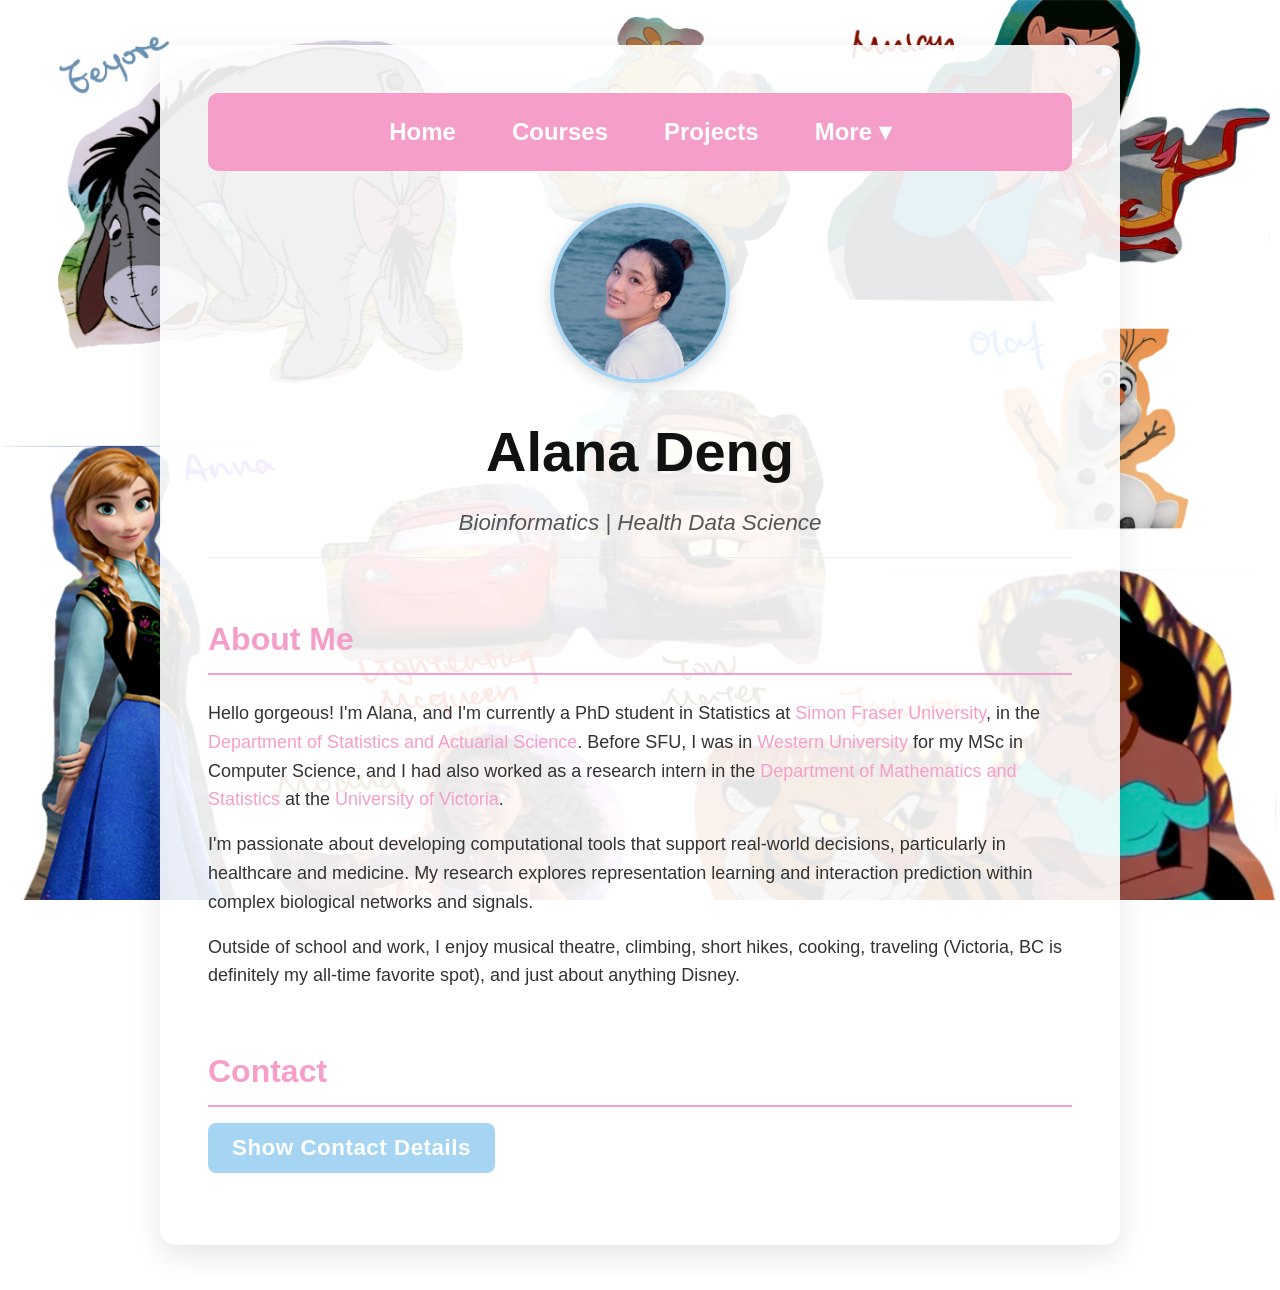
<file: index.html>
<!DOCTYPE html>
<html lang="en">
<head>
    <meta charset="UTF-8" />
    <meta name="viewport" content="width=device-width, initial-scale=1.0" />
    <title>Alana Deng</title>
    <link rel="stylesheet" href="style.css" />
    <link rel="icon" type="image/x-icon" href="assets/logo.ico" />
    <link href="https://fonts.googleapis.com/css2?family=Montserrat:wght@400;700&display=swap" rel="stylesheet">
    <style>
        /* Add CSS to support the contact dynamic change */
        #contact-info {
            max-height: 0;
            overflow: hidden;
            transition: max-height 0.5s ease-out, opacity 0.5s ease-out;
            opacity: 0;
        }

        #contact-info.visible {
            max-height: 100px; /* Adjust based on content height */
            opacity: 1;
            margin-top: 1rem;
        }

        /* Add CSS to support the mobile dropdown dynamic change */
        .dropdown-menu.open {
            display: block;
        }
    </style>
</head>
<body>
    <div class="container">
        <nav>
            <ul class="nav-menu">
                <li><a href="index.html">Home</a></li>
                <li><a href="courses.html">Courses</a></li>
                <li><a href="projects.html">Projects</a></li>
                <li class="dropdown">
                    <a href="javascript:void(0);" onclick="toggleDropdown()">More ▾</a>
                    <ul class="dropdown-menu" id="dropdownMenu">
                        <li><a href="honours.html">Honours and Awards</a></li>
                        <li><a href="links.html">Useful Links</a></li>
                    </ul>
                </li>
            </ul>
        </nav>
        <header>
            <div class="profile-photo">
                <img src="assets/profile.jpg" alt="Alana Deng's photo" />
            </div>
            <h1>Alana Deng</h1>
            <p>Bioinformatics | Health Data Science</p>
        </header>

        <section class="about">
            <h2>About Me</h2>
            <p>
                Hello gorgeous! I'm Alana, and I'm currently a PhD student in Statistics at 
                <a href="https://www.sfu.ca/stat-actsci.html" target="_blank">Simon Fraser University</a>, 
                in the <a href="https://www.sfu.ca/stat-actsci.html" target="_blank">Department of Statistics and Actuarial Science</a>. 
                Before SFU, I was in <a href="https://www.uwo.ca/" target="_blank">Western University</a> for my MSc in Computer Science, and I had also worked as a research intern in the 
                <a href="https://www.uvic.ca/science/math-statistics/" target="_blank">Department of Mathematics and Statistics</a> at the <a href="https://www.uvic.ca/" target="_blank">University of Victoria</a>.
            </p>
            <p>
                I'm passionate about developing computational tools that support real-world decisions, particularly in healthcare and medicine. 
                My research explores representation learning and interaction prediction within complex biological networks and signals.
            </p>
            <p>
                Outside of school and work, I enjoy musical theatre, climbing, short hikes, cooking, traveling 
                (Victoria, BC is definitely my all-time favorite spot), and just about anything Disney.
            </p>
        </section>

        <section class="contact">
            <h2>Contact</h2>
            <button onclick="showContact()">Show Contact Details</button>
            <div id="contact-info">
                <p><img src="assets/email.png" alt="Email" class="icon" /> <a href="mailto:alana_deng@sfu.ca">alana_deng@sfu.ca</a></p>
                <p><img src="assets/linkedin.png" alt="LinkedIn" class="icon" /> <a href="https://www.linkedin.com/in/alana-deng/" target="_blank">LinkedIn</a></p>
            </div>
        </section>
    </div>
    <script src="script.js"></script>
</body>
</html>
</file>
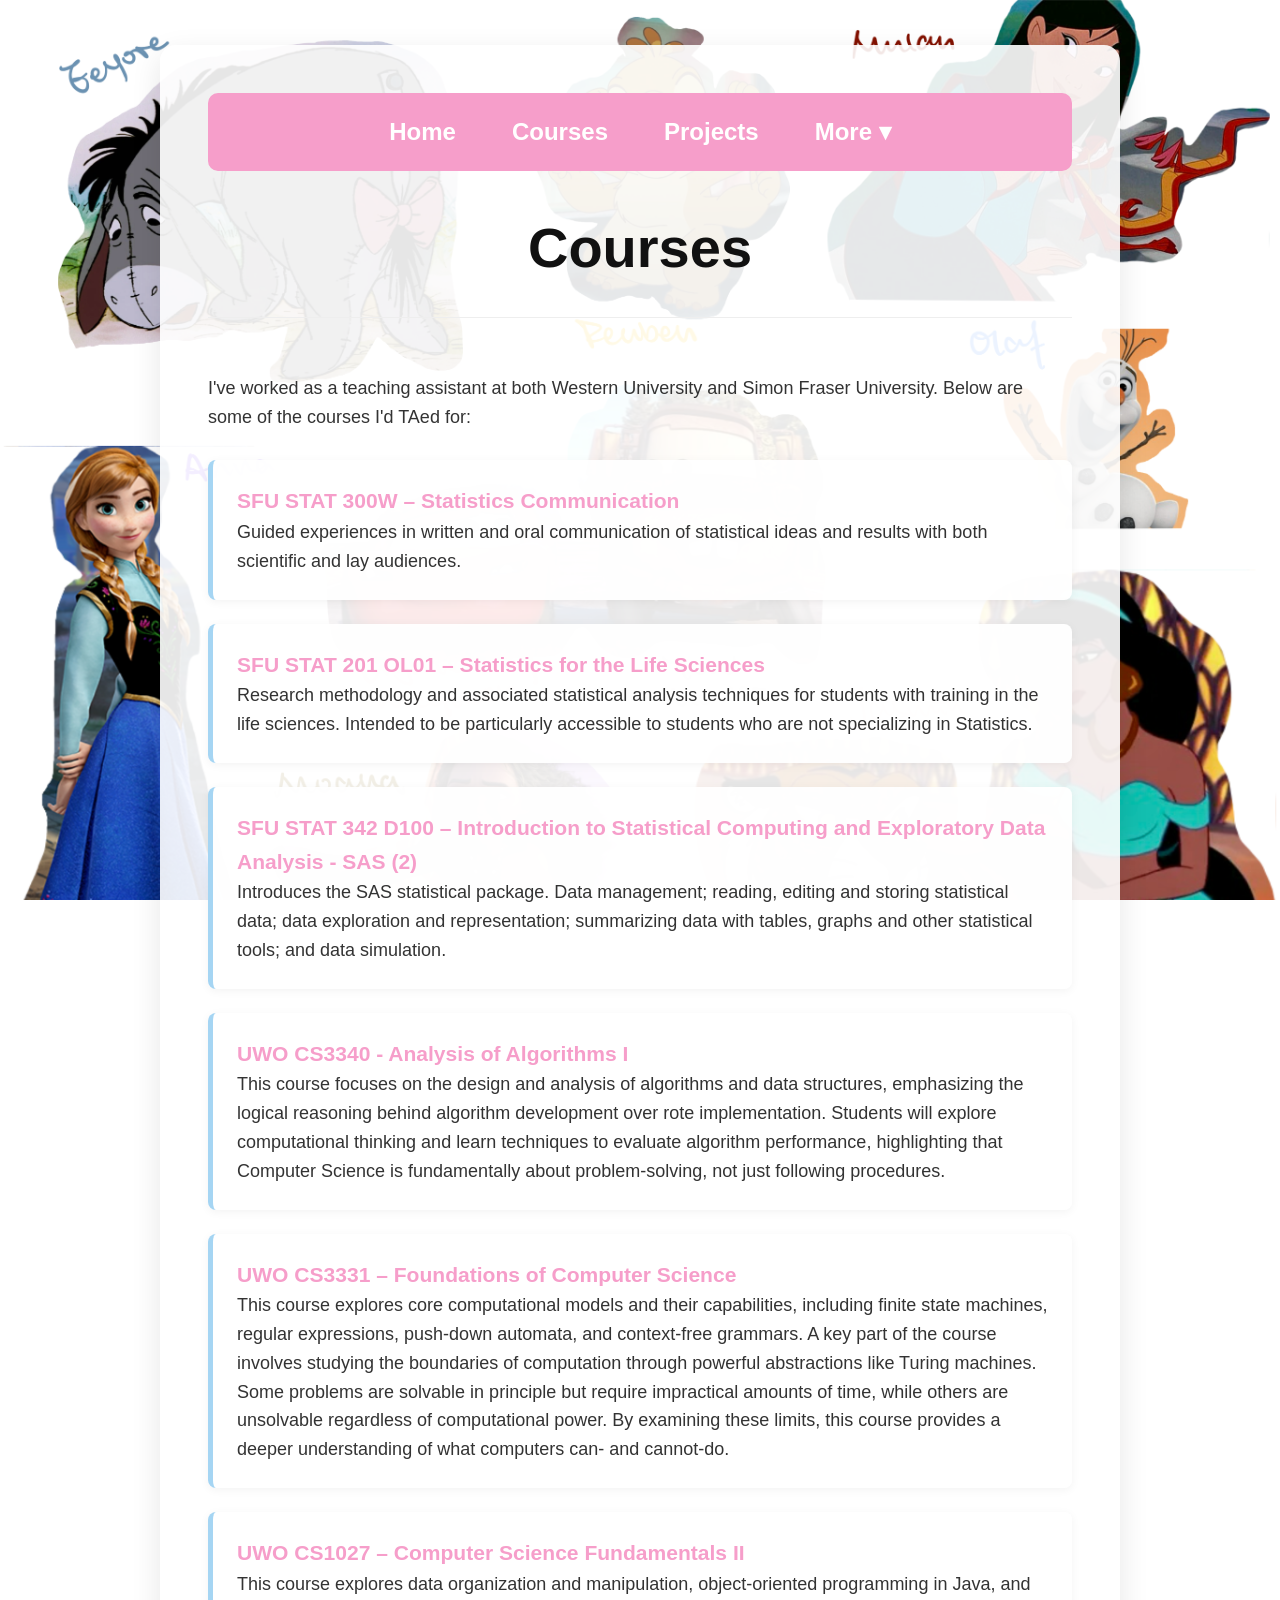
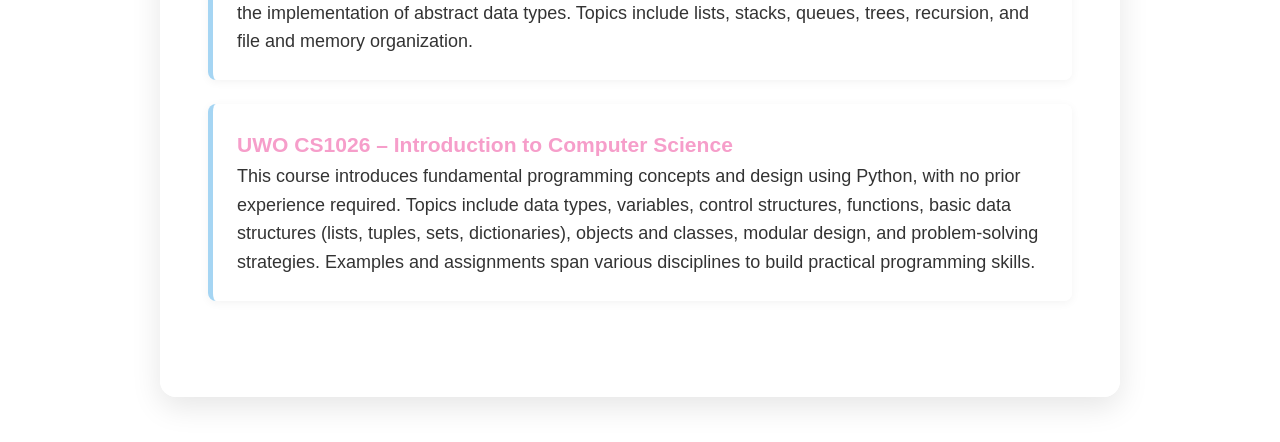
<file: courses.html>
<!DOCTYPE html>
<html lang="en">
<head>
    <meta charset="UTF-8" />
    <meta name="viewport" content="width=device-width, initial-scale=1.0" />
    <title>Courses - Alana Deng</title>
    <link rel="stylesheet" href="style.css" />
    <link rel="icon" type="image/x-icon" href="assets/logo.ico" />
    <link href="https://fonts.googleapis.com/css2?family=Montserrat:wght@400;700&display=swap" rel="stylesheet">
    <style>
        /* Add CSS to support the mobile dropdown dynamic change */
        .dropdown-menu.open {
            display: block;
        }
    </style>
</head>
<body>
    <div class="container"> 
        <nav>
            <ul class="nav-menu">
                <li><a href="index.html">Home</a></li>
                <li><a href="courses.html">Courses</a></li>
                <li><a href="projects.html">Projects</a></li>
                <li class="dropdown">
                <a href="javascript:void(0);" onclick="toggleDropdown()">More ▾</a>
                <ul class="dropdown-menu" id="dropdownMenu">
                    <li><a href="honours.html">Honours and Awards</a></li>
                    <li><a href="links.html">Useful Links</a></li>
                </ul>
                </li>
            </ul>
        </nav>
        <header>
            <h1>Courses</h1>
        </header>
            <section class="ta-experience">
            <p>I've worked as a teaching assistant at both Western University and Simon Fraser University. Below are some of the courses I'd TAed for:</p>
            <br>

            <div class="course-box">
                <h3><a href="https://www.sfu.ca/students/calendar/2026/spring/courses/stat/300w.html" target="_blank">SFU STAT 300W – Statistics Communication</a></h3>
                <p>Guided experiences in written and oral communication of statistical ideas and results with both scientific and lay audiences. </p>
            </div>
                
            <div class="course-box">
                <h3><a href="https://www.sfu.ca/outlines.html?2026/spring/stat/201/ol01" target="_blank">SFU STAT 201 OL01 – Statistics for the Life Sciences</a></h3>
                <p>Research methodology and associated statistical analysis techniques for students with training in the life sciences. Intended to be particularly accessible to students who are not specializing in Statistics.  </p>
            </div>
                
            <div class="course-box">
                <h3><a href="https://www.sfu.ca/outlines.html?2025/fall/stat/342/d100" target="_blank">SFU STAT 342 D100 – Introduction to Statistical Computing and Exploratory Data Analysis - SAS (2)</a></h3>
                <p>Introduces the SAS statistical package. Data management; reading, editing and storing statistical data; data exploration and representation; summarizing data with tables, graphs and other statistical tools; and data simulation. </p>
            </div>


            <div class="course-box">
                <h3><a href="https://www.csd.uwo.ca/misc/outlines/2024-Winter/CS3340B.pdf" target="_blank">UWO CS3340 - Analysis of Algorithms I</a></h3>
                <p>This course focuses on the design and analysis of algorithms and data structures, emphasizing the logical reasoning behind algorithm development over rote implementation. Students will explore computational thinking and learn techniques to evaluate algorithm performance, highlighting that Computer Science is fundamentally about problem-solving, not just following procedures.</p>

            </div>


            <div class="course-box">
                <h3><a href="https://www.csd.uwo.ca/misc/outlines/2024-Fall/CS_3331A_FW24.pdf" target="_blank">UWO CS3331 – Foundations of Computer Science</a></h3>
                <p>This course explores core computational models and their capabilities, including finite state machines, regular expressions, push-down automata, and context-free grammars. A key part of the course involves studying the boundaries of computation through powerful abstractions like Turing machines. Some problems are solvable in principle but require impractical amounts of time, while others are unsolvable regardless of computational power. By examining these limits, this course provides a deeper understanding of what computers can- and cannot-do.</p>
            </div>

                      <div class="course-box">
                <h3><a href="https://www.csd.uwo.ca/misc/outlines/2023-Winter/CS1027-b.pdf" target="_blank">UWO CS1027 – Computer Science Fundamentals II</a></h3>
                <p>This course explores data organization and manipulation, object-oriented programming in Java, and the implementation of abstract data types. Topics include lists, stacks, queues, trees, recursion, and file and memory organization. </p>
            </div>


            <div class="course-box">
                <h3><a href="https://csd.uwo.ca/misc/outlines/2023-Fall/CS-1026A.pdf" target="_blank">UWO CS1026 – Introduction to Computer Science</a></h3>
                <p>This course introduces fundamental programming concepts and design using Python, with no prior experience required. Topics include data types, variables, control structures, functions, basic data structures (lists, tuples, sets, dictionaries), objects and classes, modular design, and problem-solving strategies. Examples and assignments span various disciplines to build practical programming skills. </p>
            </div>

            </section>
    </div>
    <script src="script.js"></script>
</body>
</html>
</file>
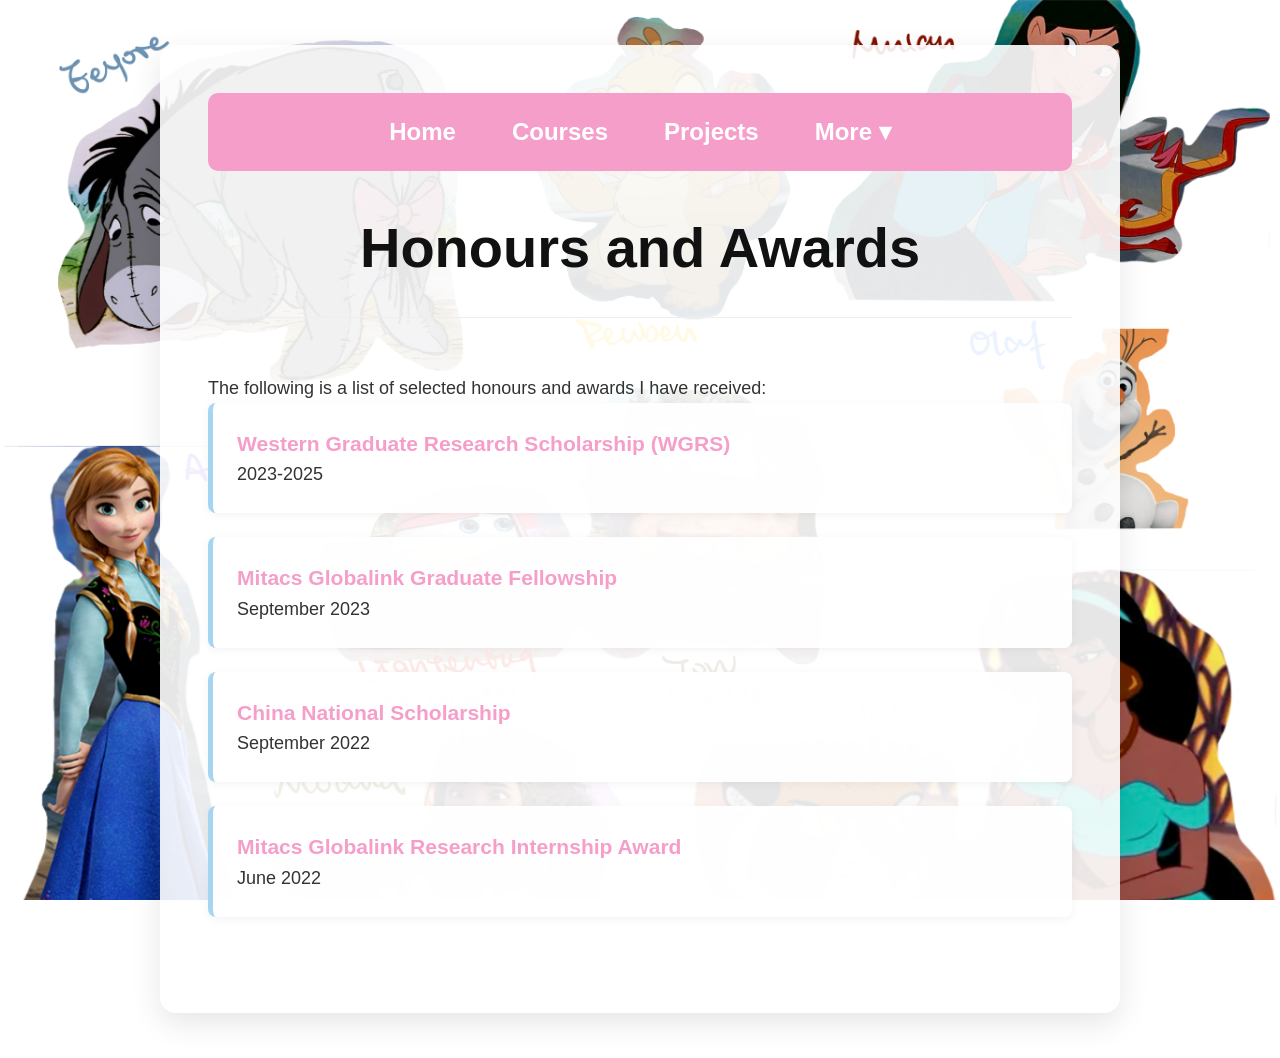
<file: honours.html>
<!DOCTYPE html>
<html lang="en">
<head>
  <meta charset="UTF-8" />
  <meta name="viewport" content="width=device-width, initial-scale=1.0" />
  <title>Honours and Awards - Alana Deng</title>
  <link rel="stylesheet" href="style.css" />
  <link rel="icon" type="image/x-icon" href="assets/logo.ico" />
  <link href="https://fonts.googleapis.com/css2?family=Montserrat:wght@400;700&display=swap" rel="stylesheet"/>
  <style>
    /* ADDED CSS to support the mobile dropdown dynamic change from script.js */
    .dropdown-menu.open {
        display: block;
    }
  </style>
</head>
<body>
  <div class="container">
    <nav>
      <ul class="nav-menu">
        <li><a href="index.html">Home</a></li>
        <li><a href="courses.html">Courses</a></li>
        <li><a href="projects.html">Projects</a></li>
        <li class="dropdown">
          <a href="javascript:void(0);" onclick="toggleDropdown()">More ▾</a>
          
          <ul class="dropdown-menu" id="dropdownMenu">
            <li><a href="honours.html">Honours and Awards</a></li>
            <li><a href="links.html">Useful Links</a></li>
          </ul>
        </li>
      </ul>
    </nav>

    <header>
      <h1>Honours and Awards</h1>
    </header>

    <section class="honours-list">
      <p>The following is a list of selected honours and awards I have received:</p>

      <div class="award-entry">
        <h3><a href="https://grad.uwo.ca/finances/western_funding/wgrs/index.html" target="_blank">Western Graduate Research Scholarship (WGRS)</a></h3>
        <p>2023-2025</p>
      </div>

      <div class="award-entry">
        <h3><a href="https://www.mitacs.ca/en/programs/globalink/globalink-graduate-fellowship" target="_blank">Mitacs Globalink Graduate Fellowship</a></h3>
        <p>September 2023</p>
      </div>

      <div class="award-entry">
         <h3><a href="http://www.china.org.cn/english/MATERIAL/32983.htm" target="_blank">China National Scholarship</a></h3>
        <p>September 2022</p>
      </div>

      <div class="award-entry">
        <h3><a href="https://www.mitacs.ca/en/programs/globalink/globalink-research-internship" target="_blank">Mitacs Globalink Research Internship Award</a></h3>
        <p>June 2022</p>
      </div>
    </section>
  </div>
  <script src="script.js"></script>
</body>
</html>
</file>
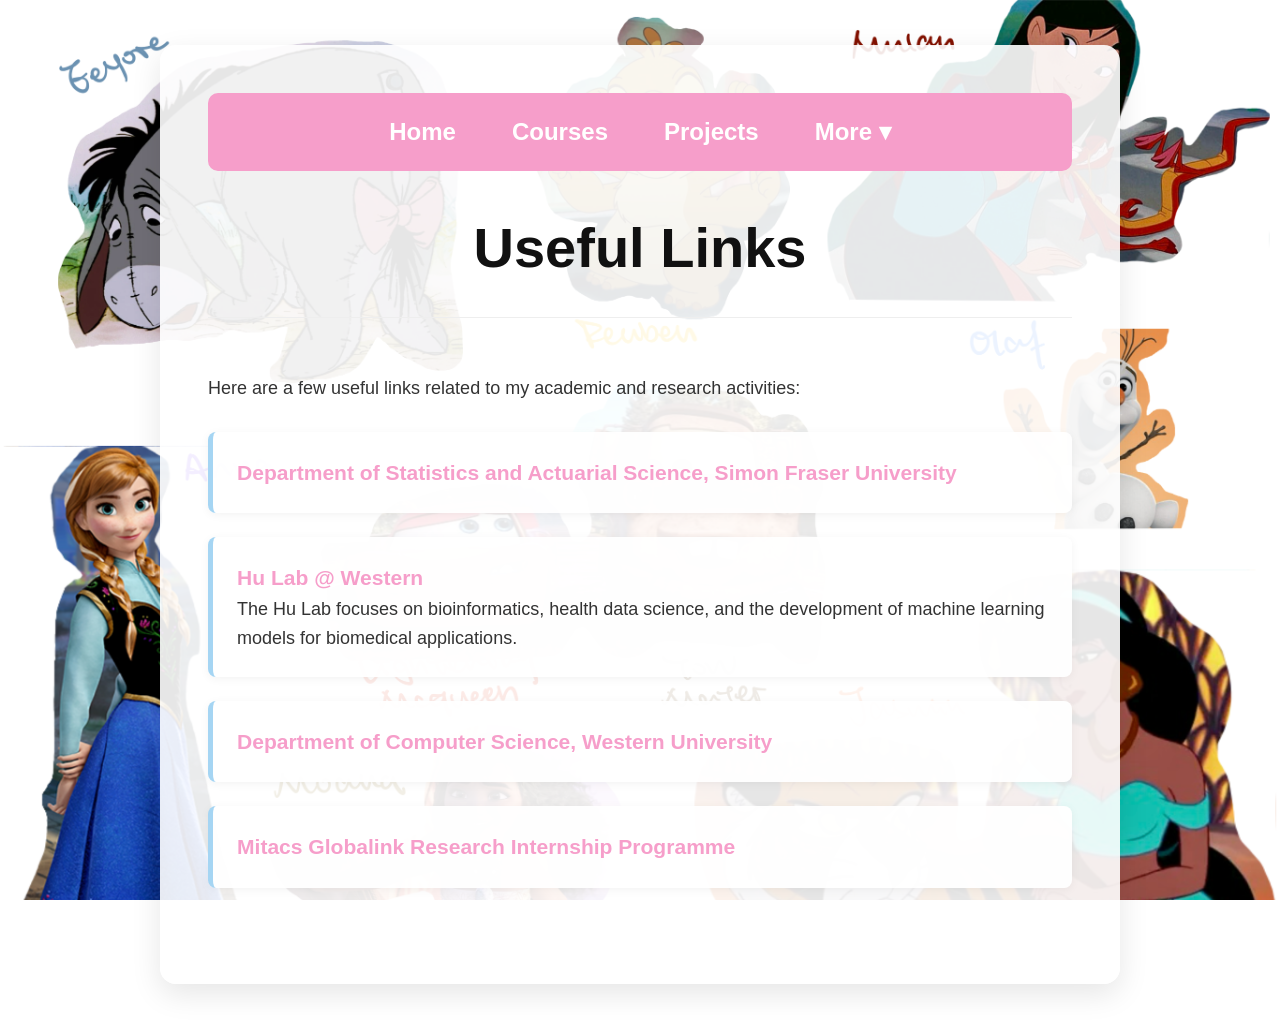
<file: links.html>
<!DOCTYPE html>
<html lang="en">
<head>
  <meta charset="UTF-8" />
  <meta name="viewport" content="width=device-width, initial-scale=1.0" />
  <title>Useful Links - Alana Deng</title>
  <link rel="stylesheet" href="style.css" />
  <link href="assets/logo.ico" rel="icon" type="image/x-icon"/>
  <link href="https://fonts.googleapis.com/css2?family=Montserrat:wght@400;600;700;800&display=swap" rel="stylesheet">
</head>
<body>
  <div class="container">
    <nav>
<ul class="nav-menu">
<li><a href="index.html">Home</a></li>
<li><a href="courses.html">Courses</a></li>
<li><a href="projects.html">Projects</a></li>
<li class="dropdown">
<a href="javascript:void(0);" onclick="toggleDropdown()">More ▾</a>
<ul class="dropdown-menu" id="dropdownMenu">
<li><a href="honours.html">Honours and Awards</a></li>
<li><a href="links.html">Useful Links</a></li>
<!-- <li><a href="assets/Alana_Deng_CV.pdf" target="_blank">CV</a></li> -->
</ul>
</li>
</ul>
</nav>

    <header class="page-header">
      <h1>Useful Links</h1>
    </header>

    <section class="links-list">

<p>Here are a few useful links related to my academic and research activities:</p>
<br/>



<div class="content-grid"><div class="link-entry">
<h3><a href="https://www.sfu.ca/stat-actsci.html" target="_blank">Department of Statistics and Actuarial Science, Simon Fraser University</a></h3>
</div><div class="link-entry">
<h3><a href="https://phulab.org/" target="_blank">Hu Lab @ Western</a></h3>
<p>The Hu Lab focuses on bioinformatics, health data science, and the development of machine learning models for biomedical applications.</p>
</div><div class="link-entry">
<h3><a href="https://www.csd.uwo.ca/" target="_blank">Department of Computer Science, Western University</a></h3>
</div><div class="link-entry">
<h3><a href="https://www.mitacs.ca/our-programs/globalink-research-internship-students/" target="_blank">Mitacs Globalink Research Internship Programme</a></h3>
</div></div>
    </section>
  </div>

  <script src="script.js"></script>
</body>
</html>
</file>
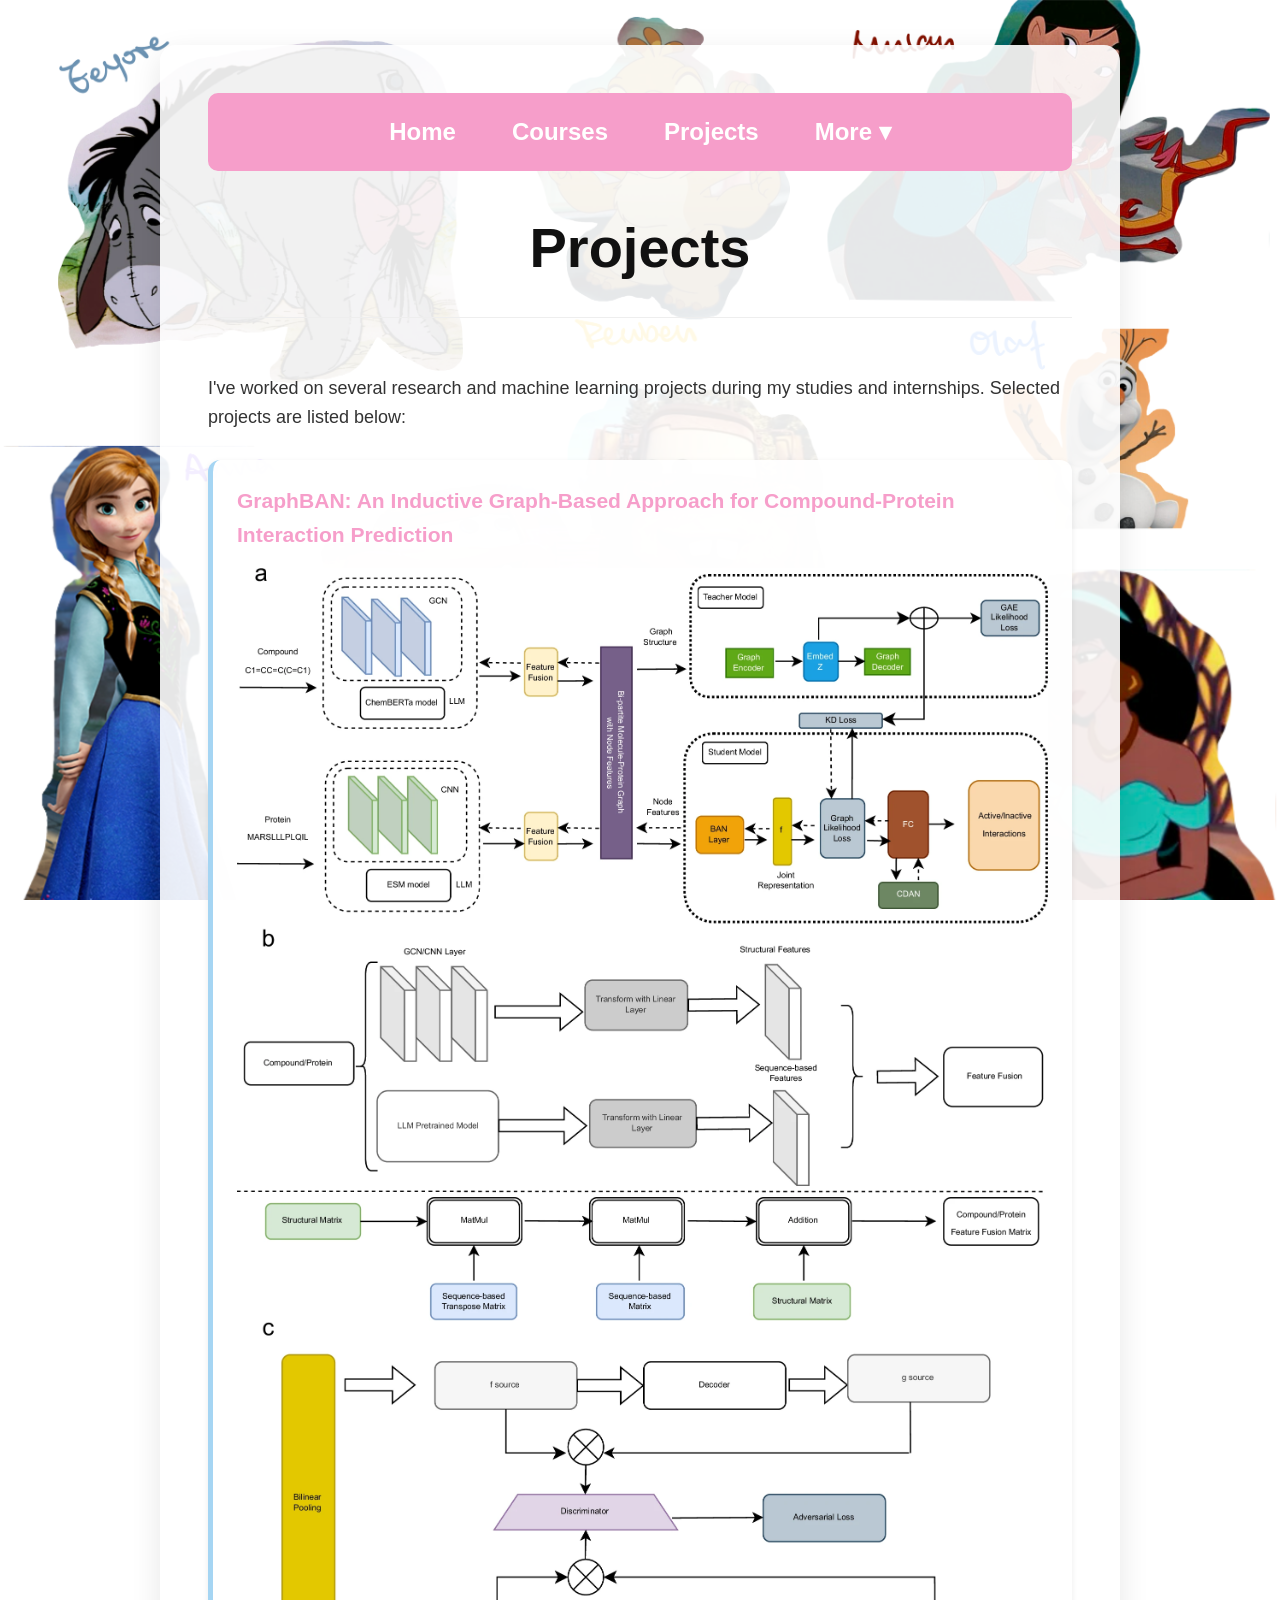
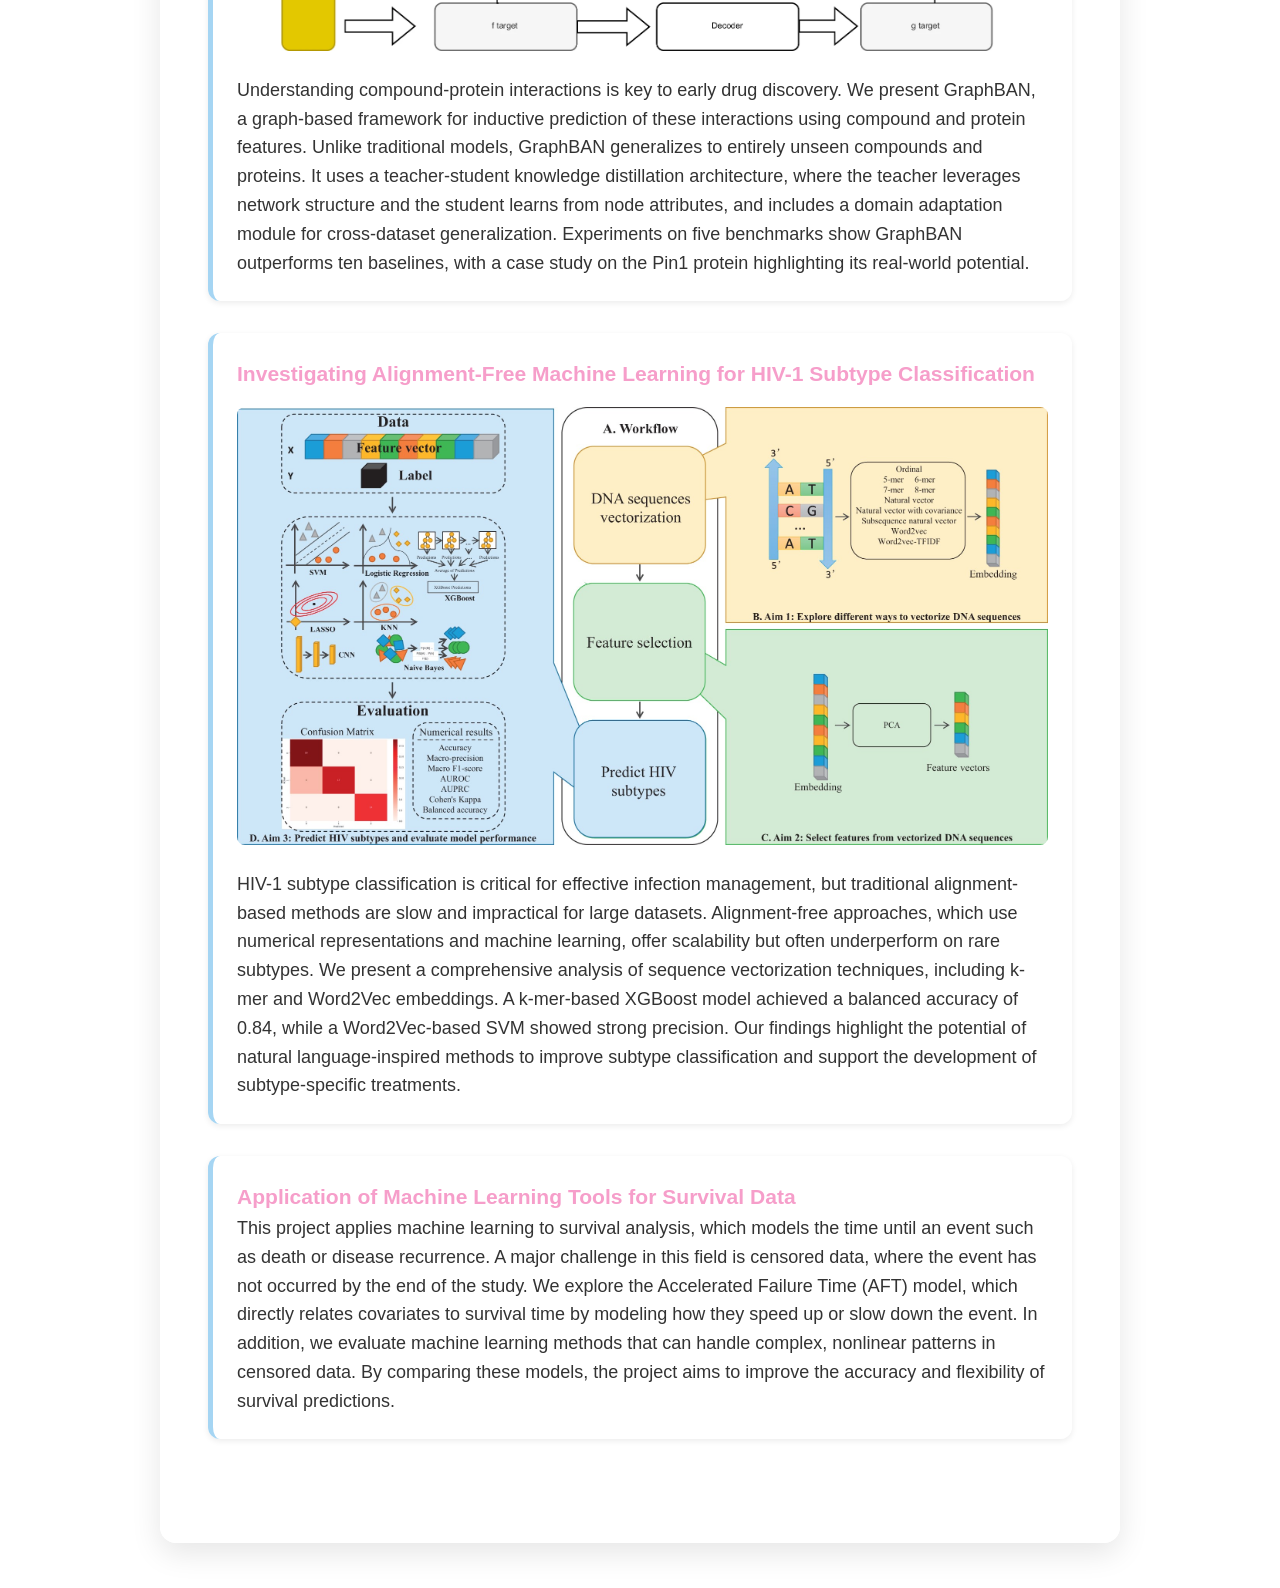
<file: projects.html>
<!DOCTYPE html>
<html lang="en">
<head>
  <meta charset="UTF-8" />
  <meta name="viewport" content="width=device-width, initial-scale=1.0" />
  <title>Projects - Alana Deng</title>
  <link rel="stylesheet" href="style.css" />
  <link rel="icon" type="image/x-icon" href="assets/logo.ico" />
  <link href="https://fonts.googleapis.com/css2?family=Montserrat:wght@400;700&display=swap" rel="stylesheet">
  <style>
    /* Styling for project-box is now mostly handled in style.css, but keep here if needed for overrides */
    /* Updated styles for consistency and aesthetics, but should largely match global CSS */
    .project-box {
      background-color: var(--background-light); /* Use CSS Variable for consistency */
      border-left: 5px solid var(--secondary-color);
      border-radius: 12px;
      padding: 1.5rem;
      margin-bottom: 2rem;
      box-shadow: 0 2px 6px rgba(0, 0, 0, 0.08);
    }

    .project-box h3 {
      margin-top: 0;
    }

    .project-box img {
      max-width: 100%;
      height: auto;
      border-radius: 8px;
      margin: 1rem 0;
    }

    .project-box a {
      color: var(--primary-color);
      text-decoration: none;
    }

    .project-box a:hover {
      text-decoration: underline;
    }
    
    /* Add CSS to support the mobile dropdown dynamic change */
    .dropdown-menu.open {
        display: block;
    }
  </style>
</head>
<body>
  <div class="container">
    
   <nav>
    <ul class="nav-menu">
        <li><a href="index.html">Home</a></li>
        <li><a href="courses.html">Courses</a></li>
        <li><a href="projects.html">Projects</a></li>
        <li class="dropdown">
        <a href="javascript:void(0);" onclick="toggleDropdown()">More ▾</a>
        <ul class="dropdown-menu" id="dropdownMenu">
            <li><a href="honours.html">Honours and Awards</a></li>
            <li><a href="links.html">Useful Links</a></li>
        </ul>
        </li>
    </ul>
    </nav>

    <header>
      <h1>Projects</h1>
    </header>

    <section class="project-list">
      <p>I've worked on several research and machine learning projects during my studies and internships. Selected projects are listed below:</p>
      <br>

      <div class="project-box">
        <h3><a href="https://www.nature.com/articles/s41467-025-57536-9" target="_blank">GraphBAN: An Inductive Graph-Based Approach for Compound-Protein Interaction Prediction</a></h3>
        <img src="assets/graphban.png" alt="GraphBAN workflow" />
        <p>Understanding compound-protein interactions is key to early drug discovery. We present GraphBAN, a graph-based framework for inductive prediction of these interactions using compound and protein features. Unlike traditional models, GraphBAN generalizes to entirely unseen compounds and proteins. It uses a teacher-student knowledge distillation architecture, where the teacher leverages network structure and the student learns from node attributes, and includes a domain adaptation module for cross-dataset generalization. Experiments on five benchmarks show GraphBAN outperforms ten baselines, with a case study on the Pin1 protein highlighting its real-world potential.</p>
      </div>

      <div class="project-box">
        <h3><a href="https://academic.oup.com/bioinformaticsadvances/article/4/1/vbae108/7723597" target="_blank">Investigating Alignment-Free Machine Learning for HIV-1 Subtype Classification</a></h3>
        <img src="assets/hiv.jpeg" alt="HIV subtype classification" />
        <p>HIV-1 subtype classification is critical for effective infection management, but traditional alignment-based methods are slow and impractical for large datasets. Alignment-free approaches, which use numerical representations and machine learning, offer scalability but often underperform on rare subtypes. We present a comprehensive analysis of sequence vectorization techniques, including k-mer and Word2Vec embeddings. A k-mer-based XGBoost model achieved a balanced accuracy of 0.84, while a Word2Vec-based SVM showed strong precision. Our findings highlight the potential of natural language-inspired methods to improve subtype classification and support the development of subtype-specific treatments.</p>
      </div>

      <div class="project-box">
        <h3><a href="https://www.mitacs.ca/" target="_blank">Application of Machine Learning Tools for Survival Data</a></h3>
        <p>This project applies machine learning to survival analysis, which models the time until an event such as death or disease recurrence. A major challenge in this field is censored data, where the event has not occurred by the end of the study. We explore the Accelerated Failure Time (AFT) model, which directly relates covariates to survival time by modeling how they speed up or slow down the event. In addition, we evaluate machine learning methods that can handle complex, nonlinear patterns in censored data. By comparing these models, the project aims to improve the accuracy and flexibility of survival predictions.</p>
      </div>
    </section>
  </div>
    <script src="script.js"></script>
</body>
</html>
</file>
<file: style.css>
* {
    box-sizing: border-box;
    margin: 0;
    padding: 0;
}

:root {
    /* Define color variables for easy theme changes */
    --primary-color: #f69eca; /* Pink/Purple */
    --secondary-color: #a5d5f3; /* Sky Blue */
    --text-color: #333;
    --heading-color: #111;
    --background-light: rgba(255, 255, 255, 0.95); /* Nearly white background */
    --background-container: rgba(255, 255, 255, 0.90); /* White background for container */
}

body {
    font-family: 'Segoe UI', Tahoma, Geneva, Verdana, sans-serif;
    min-height: 100vh;
    background-image: url('assets/background.PNG');
    background-attachment: fixed; /* Keep background fixed for better dynamic feel */
    background-size: cover;
    color: var(--text-color);
    line-height: 1.6;
    font-size: clamp(1rem, 1.5vw, 1.125rem);
}

a {
    color: var(--primary-color);
    text-decoration: none;
    transition: color 0.3s ease; /* Transition for dynamics */
}

a:hover {
    color: #ff47a9c9;
    text-decoration: underline;
}

.container {
    max-width: 960px;
    width: 90%;
    margin: auto;
    padding: clamp(1.5rem, 4vw, 3rem);
    background: var(--background-container); /* Use variable */
    border-radius: 16px;
    box-shadow: 0 10px 30px rgba(0, 0, 0, 0.1); /* Stronger shadow for depth */
    margin-top: clamp(2rem, 5vh, 5rem);
    margin-bottom: clamp(2rem, 5vh, 5rem);
}

/* --- Navigation --- */
nav {
    background-color: var(--primary-color); /* Use variable */
    padding: 0.75rem 1rem;
    border-radius: 10px;
    margin-bottom: 2rem;
}

nav ul {
    display: flex;
    justify-content: center;
    gap: 1.5rem;
    list-style-type: none;
    padding: 0;
    margin: 0;
}

nav ul li {
    position: relative;
}

nav ul li a {
    color: white;
    text-decoration: none;
    font-weight: 700;
    font-size: clamp(1.2rem, 2vw, 1.5rem);
    padding: 0.5rem 1rem;
    display: block;
    border-radius: 6px;
    transition: background-color 0.3s ease; /* Transition for dynamics */
}

nav ul li a:hover {
    background-color: #d15fa3; /* Darker pink on hover */
    text-decoration: none;
}

.dropdown-menu {
    display: none;
    position: absolute;
    top: 100%;
    left: 0;
    background-color: var(--primary-color);
    padding: 0.5rem 0;
    border-radius: 10px;
    box-shadow: 0 6px 12px rgba(0, 0, 0, 0.15);
    min-width: 200px;
    z-index: 100; /* Increased z-index */
    list-style: none; /* Ensure no list bullets */
}

.dropdown:hover .dropdown-menu {
    display: block;
}

.dropdown-menu li a {
    font-weight: 500;
}

.dropdown-menu li a:hover {
    color: white;
    background-color: #d15fa3;
}

/* --- Header and Profile --- */
header {
    text-align: center;
    margin-bottom: 2rem;
    padding-bottom: 1rem;
    border-bottom: 1px solid #eee;
}

.profile-photo {
    display: flex;
    justify-content: center;
    margin-bottom: 1.5rem;
}

.profile-photo img {
    width: clamp(120px, 20vw, 180px); /* Slightly larger */
    height: clamp(120px, 20vw, 180px);
    border-radius: 50%;
    object-fit: cover;
    border: 4px solid var(--secondary-color); /* Add a border for flair */
    box-shadow: 0 4px 15px rgba(0, 0, 0, 0.15);
    transition: transform 0.3s ease; /* Dynamics: Subtle hover effect */
}

.profile-photo img:hover {
    transform: scale(1.05);
}

header h1 {
    font-size: clamp(2.5rem, 5vw, 3.5rem);
    font-weight: 800;
    color: var(--heading-color);
    margin-bottom: 0.5rem;
}

header p {
    font-size: clamp(1.1rem, 2.2vw, 1.4rem);
    color: #555;
    font-style: italic;
}

/* --- Section Styling (Card-like) --- */
section {
    padding: 1.5rem 0;
}

h2 {
    font-size: clamp(1.5rem, 3vw, 2rem);
    margin-bottom: 1rem;
    color: var(--primary-color); /* Use primary color for section headings */
    border-bottom: 2px solid var(--primary-color);
    padding-bottom: 0.5rem;
}

.about p, .contact p {
    padding: 0.5rem 0;
}

/* General box styles for projects/courses/awards (applied to other pages too) */
.project-box, .course-box, .award-entry, .link-entry {
    background-color: var(--background-light);
    border-left: 5px solid var(--secondary-color); /* Highlight with blue line */
    border-radius: 8px;
    padding: 1.5rem;
    margin-bottom: 1.5rem;
    box-shadow: 0 2px 10px rgba(0, 0, 0, 0.05);
    transition: all 0.3s ease; /* Dynamics: Subtle hover effect */
}

.project-box:hover, .course-box:hover, .award-entry:hover, .link-entry:hover {
    box-shadow: 0 4px 15px rgba(0, 0, 0, 0.1);
    transform: translateY(-2px);
}

/* --- Button Styling --- */
button {
    padding: 0.75rem 1.5rem;
    font-size: clamp(1.1rem, 2vw, 1.4rem);
    background-color: var(--secondary-color); /* Use variable */
    color: white;
    font-family: 'Segoe UI', Tahoma, Geneva, Verdana, sans-serif; /* Changed font */
    font-weight: 700;
    border: none;
    border-radius: 8px;
    cursor: pointer;
    transition: background-color 0.3s ease, transform 0.1s ease; /* Dynamics */
    letter-spacing: 0.5px;
}

button:hover {
    background-color: #56acf6;
    transform: translateY(-1px);
}

button:active {
    transform: translateY(0);
}

.icon {
    width: 24px; /* Slightly larger icons */
    vertical-align: middle;
    margin-right: 8px;
}

/* --- Mobile Responsiveness (Phone Display) --- */
@media (max-width: 768px) {
    /* Adjusted breakpoint to 768px for broader tablet/mobile coverage */
    .container {
        width: 95%; /* More width utilization on smaller screens */
    }

    /* Mobile Navigation (Hamburger-style setup for dropdown) */
    nav ul {
        flex-direction: column; /* Stack menu items vertically on mobile */
        gap: 0;
    }

    nav ul li {
        width: 100%;
        text-align: center;
    }

    nav ul li a {
        padding: 0.75rem 1rem;
        font-size: 1.1rem;
    }
    
    .dropdown {
        background-color: #d15fa3; /* Darker background for the 'More' button */
        border-radius: 10px;
    }

    .dropdown-menu {
        position: relative;
        top: 0;
        left: 0;
        box-shadow: none;
        background-color: #d15fa3; /* Use a slightly darker shade for sub-menu */
        padding: 0.5rem 0;
        min-width: unset;
        border-radius: 0 0 10px 10px;
        margin-top: -1px; /* Overlap with the 'More' button background */
    }

    .dropdown-menu li a {
        padding: 0.5rem 0;
        text-align: center;
        font-weight: 400;
    }

    /* Contact Section Mobile Fix */
    .contact p {
        text-align: left;
    }

    button {
        width: 100%;
        margin-top: 0.5rem;
    }

    /* Ensure text is readable */
    h1 { font-size: 2rem; }
    h2 { font-size: 1.4rem; }
    header p { font-size: 1rem; }
    p { font-size: 0.95rem; }
}
</file>
